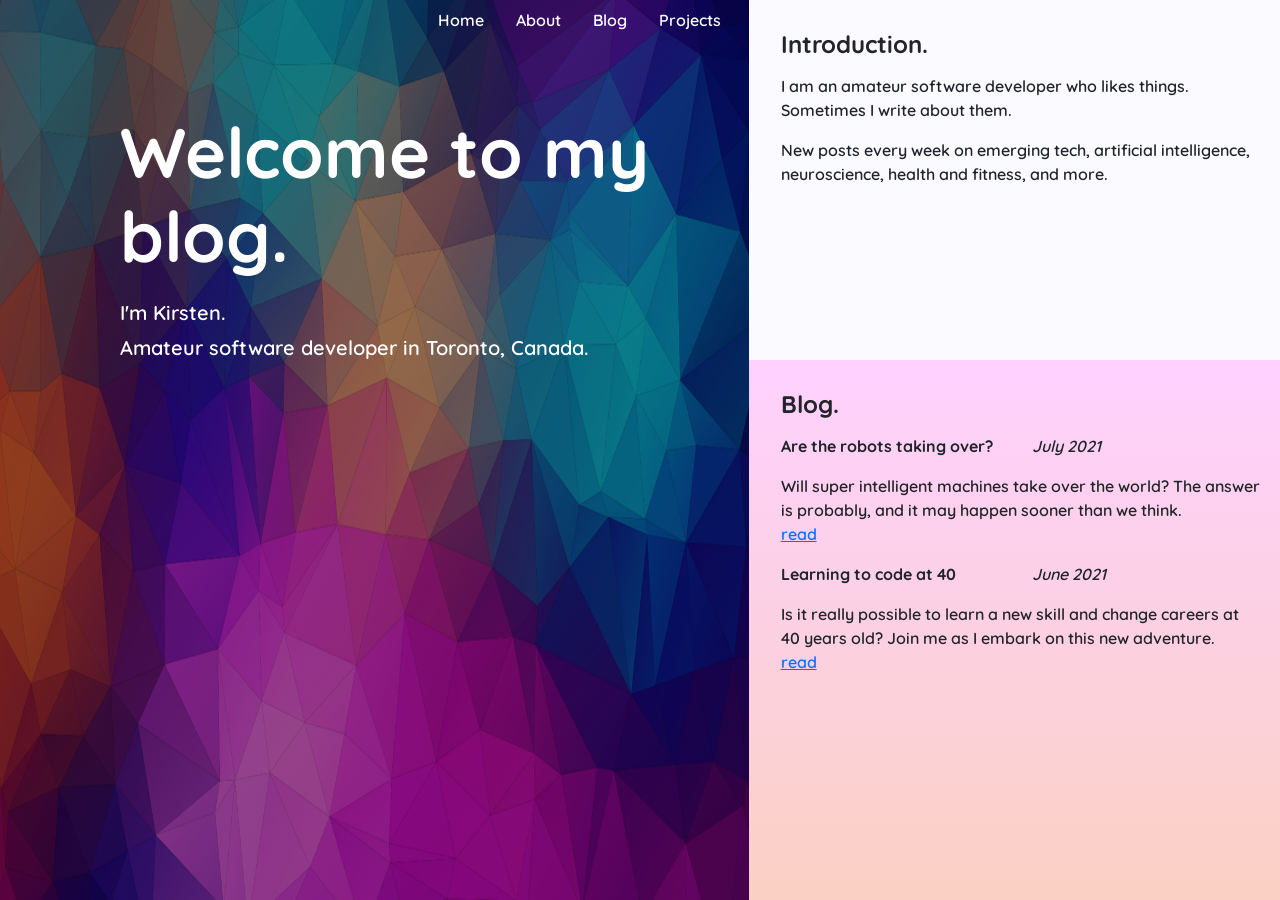
<file: index.html>
<!DOCTYPE html>
<html lang="en">

<head>
  <meta charset="utf-8"/>
  <meta name="viewport" content="width=device-width, initial-scale=1"/>
  <title>Kirsten Clem</title>
  <link rel="stylesheet" href="https://cdn.jsdelivr.net/npm/bootstrap@5.1.0/dist/css/bootstrap.min.css" integrity="sha384-KyZXEAg3QhqLMpG8r+8fhAXLRk2vvoC2f3B09zVXn8CA5QIVfZOJ3BCsw2P0p/We" crossorigin="anonymous">
  <link href="https://fonts.googleapis.com/css2?family=Quicksand:wght@300&display=swap" rel="stylesheet">
  <link rel="stylesheet" href="stylesheet-hw1.css" />
</head>

<body>
<div class="container-fluid p-0 h-100">
  <div class="row h-100">
    <!-- left column, intro, w/ background image-->
    <div class="col-7 left">
      <div class="nav justify-content-end">
        <a class="nav-link active" href="index.html">Home</a>
        <a class="nav-link" href="about.html" >About</a>
        <a class="nav-link" href="blog.html"> Blog</a>
        <a class="nav-link" href="projects.html"> Projects</a>
      </div>
      <div class="welcome">
        <h1 class="heading">Welcome to my blog.</h1>
        <p class="name">I'm Kirsten.</p>
        <p class="title">Amateur software developer in Toronto, Canada.</p>
      </div>
    </div>
    <!--right column, split in two. top is short bio, bottom is blog posts-->
    <div class="col-5">
      <div class="row h-40">
        <div class="col topright">
          <div class="intro">
            <h4>Introduction.</h4>
            <p>I am an amateur software developer who likes things. Sometimes I write about them. 
            <p>New posts every week on emerging tech, artificial intelligence, neuroscience, health and fitness, and more.</p>       
          </div>
        </div>
      </div>
      <div class="row h-60">
        <div class="col btmright">
          <div class="blog">
            <h4>Blog.</h4>
            <div class="row">
              <div class="col">
                <p><strong>Are the robots taking over?</strong></p>
              </div>
              <div class="col">
                <p><em>July 2021</em></p>
              </div>
            </div>    
            <div class="row">
              <div class="col">
              <p>Will super intelligent machines take over the world? The answer is probably, and it may happen sooner than we think.<br>
              <a href="blog.html">read</a></p>
              </div>
            </div>  
            
            <div class="row">
              <div class="col">
                <p><strong>Learning to code at 40</strong></p>
              </div>
              <div class="col">
                <p><em>June 2021</em></p>
              </div>
            </div>    
            <div class="row">
              <div class="col">
                <p>Is it really possible to learn a new skill and change careers at 40 years old? Join me as I embark on this new adventure.<br>
                <a href="blog.html">read</a></p>
              </div>
            </div>    
          </div>
        </div>
      </div>
    </div>
  </div>    
</div>
</body>
</html>
</file>
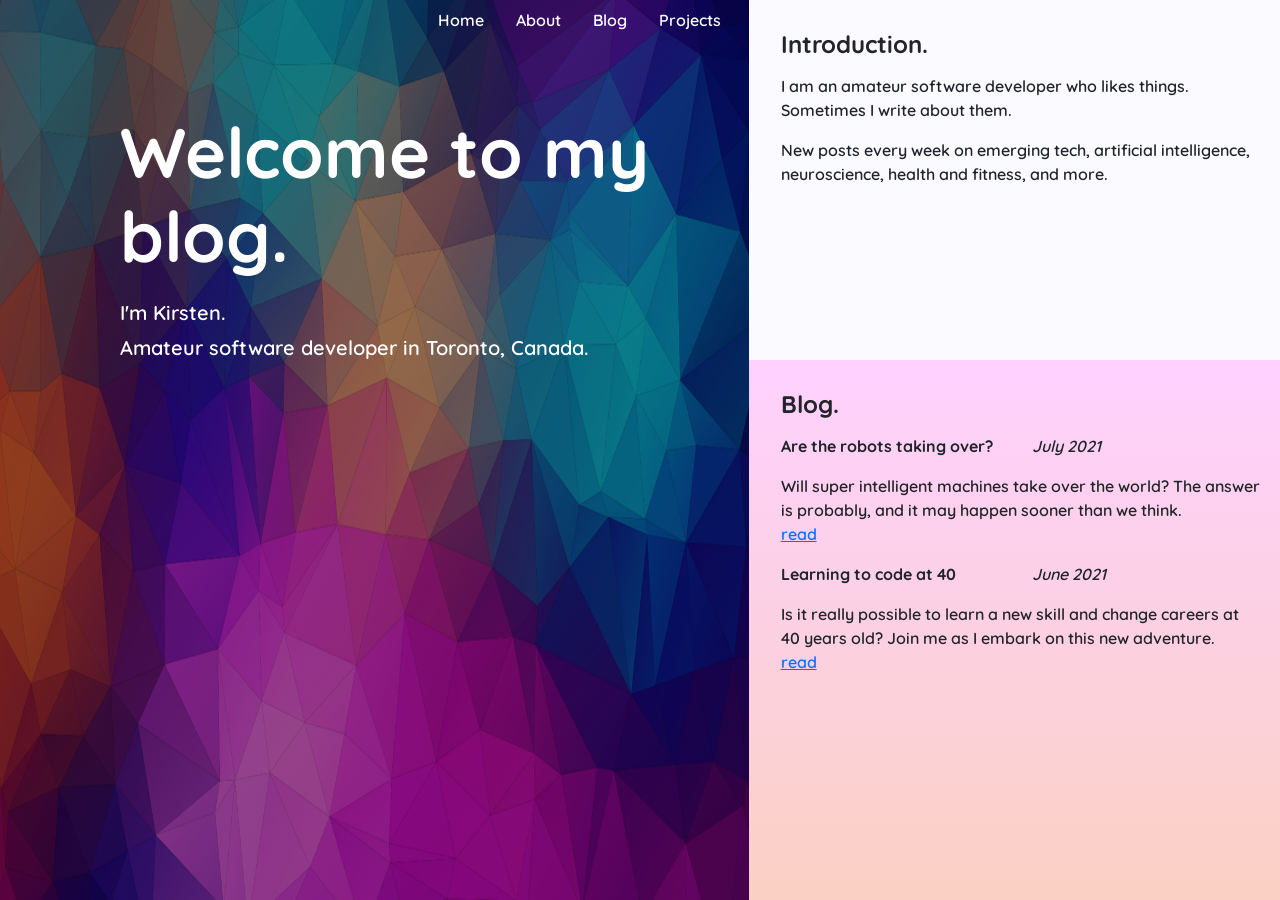
<file: docs/index.html>
<!DOCTYPE html>
<html lang="en">

<head>
  <meta charset="utf-8"/>
  <meta name="viewport" content="width=device-width, initial-scale=1"/>
  <title>Kirsten Clem</title>
  <link rel="stylesheet" href="https://cdn.jsdelivr.net/npm/bootstrap@5.1.0/dist/css/bootstrap.min.css" integrity="sha384-KyZXEAg3QhqLMpG8r+8fhAXLRk2vvoC2f3B09zVXn8CA5QIVfZOJ3BCsw2P0p/We" crossorigin="anonymous">
  <link href="https://fonts.googleapis.com/css2?family=Quicksand:wght@300&display=swap" rel="stylesheet">
  <link rel="stylesheet" href="css/stylesheet-hw1.css" />
</head>

<body>
<div class="container-fluid p-0 h-100">
  <div class="row h-100">
    <!-- left column, intro, w/ background image-->
    <div class="col-7 left">
      <div class="nav justify-content-end">
        <a class="nav-link active" href="index.html">Home</a>
        <a class="nav-link" href="about.html" >About</a>
        <a class="nav-link" href="blog.html"> Blog</a>
        <a class="nav-link" href="projects.html"> Projects</a>
      </div>
<div class="welcome">
        <h1 class="heading">Welcome to my blog.</h1>
        <p class="name">I'm Kirsten.</p>
        <p class="title">Amateur software developer in Toronto, Canada.</p>
      </div>
    </div>
    <!--right column, split in two. top is short bio, bottom is blog posts-->
    <div class="col-5">
      <div class="row h-40">
        <div class="col topright">
          <div class="intro">
            <h4>Introduction.</h4>
            <p>I am an amateur software developer who likes things. Sometimes I write about them. 
            <p>New posts every week on emerging tech, artificial intelligence, neuroscience, health and fitness, and more.</p>       
          </div>
        </div>
      </div>
      <div class="row h-60">
        <div class="col btmright">
          <div class="blog">
            <h4>Blog.</h4>
            <div class="row">
              <div class="col">
                <p><strong>Are the robots taking over?</strong></p>
              </div>
              <div class="col">
                <p><em>July 2021</em></p>
              </div>
            </div>    
            <div class="row">
              <div class="col">
              <p>Will super intelligent machines take over the world? The answer is probably, and it may happen sooner than we think.<br>
              <a href="blog.html">read</a></p>
              </div>
            </div>  
            
            <div class="row">
              <div class="col">
                <p><strong>Learning to code at 40</strong></p>
              </div>
              <div class="col">
                <p><em>June 2021</em></p>
              </div>
            </div>    
            <div class="row">
              <div class="col">
                <p>Is it really possible to learn a new skill and change careers at 40 years old? Join me as I embark on this new adventure.<br>
                <a href="blog.html">read</a></p>
              </div>
            </div>    
          </div>
        </div>
      </div>
    </div>
  </div>    
</div>
</body>
</html>
</file>
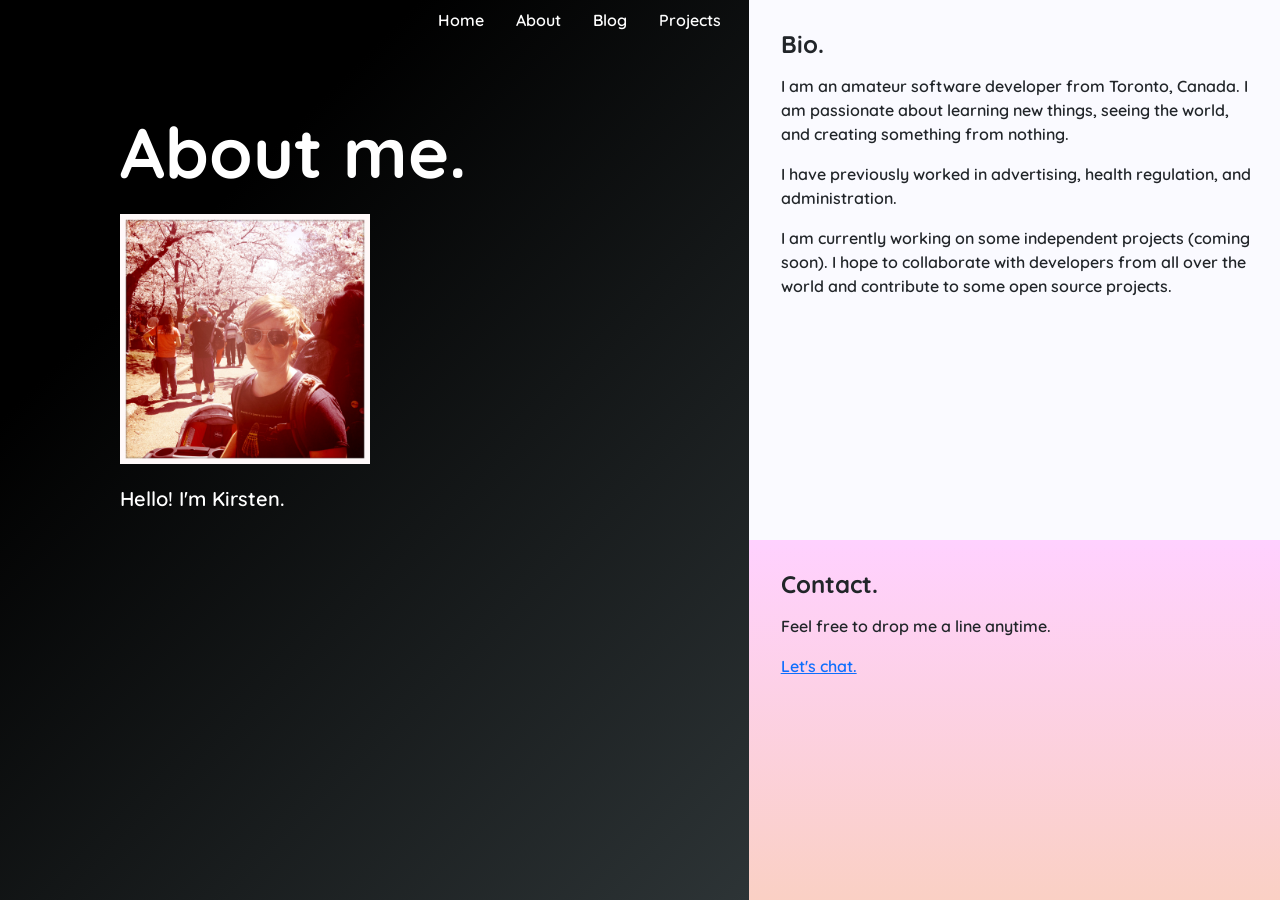
<file: about.html>
<!DOCTYPE html>
<html lang="en">

<head>
  <meta charset="utf-8"/>
  <meta name="viewport" content="width=device-width, initial-scale=1"/>
  <title>Kirsten Clem</title>
  <link rel="stylesheet" href="https://cdn.jsdelivr.net/npm/bootstrap@5.1.0/dist/css/bootstrap.min.css" integrity="sha384-KyZXEAg3QhqLMpG8r+8fhAXLRk2vvoC2f3B09zVXn8CA5QIVfZOJ3BCsw2P0p/We" crossorigin="anonymous">
  <link href="https://fonts.googleapis.com/css2?family=Quicksand:wght@300&display=swap" rel="stylesheet">
  <link rel="stylesheet" href="stylesheet-hw1.css" />
</head>

<body>
<div class="container-fluid p-0 h-100">
  <div class="row h-100">
    <div class="col-7 left-about">
      <div class="nav justify-content-end">
        <a class="nav-link active" href="index.html">Home</a>
        <a class="nav-link" href="about.html" >About</a>
        <a class="nav-link" href="blog.html"> Blog</a>
        <a class="nav-link" href="projects.html"> Projects</a>
      </div>
      <div class="welcome">
        <h1 class="heading">About me.</h1>
        <img src="images/kiri-cherry-blossoms.jpg" class="img-fluid profile-pic" />
        <p class="name">Hello! I'm Kirsten.</p> 
      </div>
    </div>

    <div class="col-5">
      <div class="row h-60">
        <div class="col topright">
          <div class="intro">
            <h4>Bio.</h4>
            <p>I am an amateur software developer from Toronto, Canada. I am passionate about learning new things, seeing the world, and creating something from nothing. 
            <p>I have previously worked in advertising, health regulation, and administration.</p>
            <p>I am currently working on some independent projects (coming soon). I hope to collaborate with developers from all over the world and contribute to some open source projects.</p>       
          </div>
        </div>
      </div>
      <div class="row h-40">
        <div class="col btmright">
          <div class="intro">
            <h4>Contact.</h4>
            <p>Feel free to drop me a line anytime.</p> 
            <p><a href="mailto:kirsten.clemmensen@example.com">Let's chat.</a></p>
          </div>
        </div>
      </div>
    </div>
  </div>    
</div>
</body>
</html>
</file>
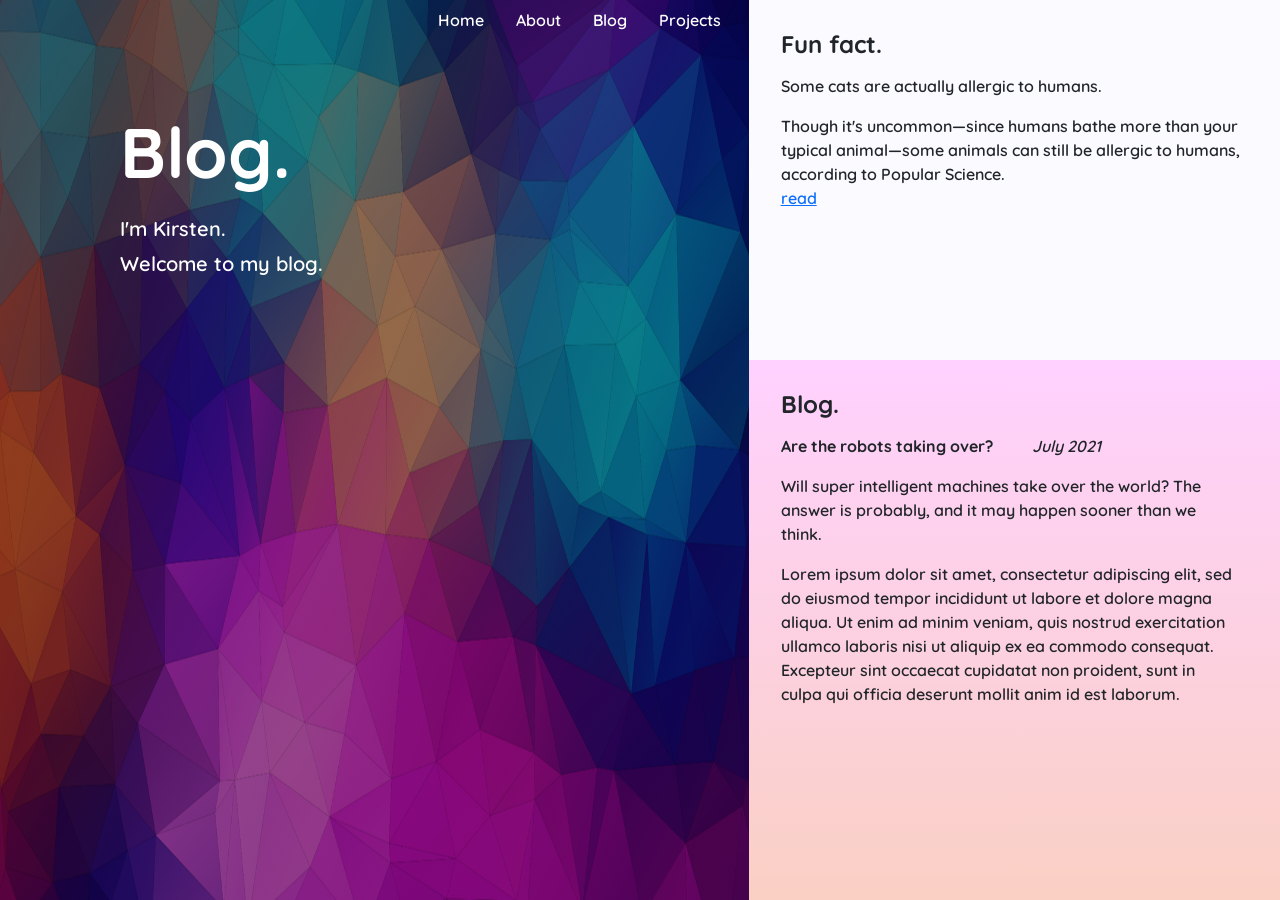
<file: blog.html>
<!DOCTYPE html>
<html lang="en">

<head>
  <meta charset="utf-8"/>
  <meta name="viewport" content="width=device-width, initial-scale=1"/>
  <title>Kirsten Clem</title>
  <link rel="stylesheet" href="https://cdn.jsdelivr.net/npm/bootstrap@5.1.0/dist/css/bootstrap.min.css" integrity="sha384-KyZXEAg3QhqLMpG8r+8fhAXLRk2vvoC2f3B09zVXn8CA5QIVfZOJ3BCsw2P0p/We" crossorigin="anonymous">
  <link href="https://fonts.googleapis.com/css2?family=Quicksand:wght@300&display=swap" rel="stylesheet">
  <link rel="stylesheet" href="stylesheet-hw1.css" />
</head>

<body>
<div class="container-fluid p-0 h-100">
  <div class="row h-100">
    <div class="col-7 left">
      <div class="nav justify-content-end">
        <a class="nav-link active" href="index.html">Home</a>
        <a class="nav-link" href="about.html" >About</a>
        <a class="nav-link" href="blog.html"> Blog</a>
        <a class="nav-link" href="projects.html"> Projects</a>
      </div>
      <div class="welcome">
        <h1 class="heading">Blog.</h1>
        <p class="name">I'm Kirsten.</p>
        <p class="title">Welcome to my blog.</p>
      </div>
    </div>
    <div class="col-5">
      <div class="row h-40">
        <div class="col topright">
          <div class="intro">
            <h4>Fun fact.</h4>
            <p>Some cats are actually allergic to humans.</p> 
            <p>Though it's uncommon—since humans bathe more than your typical animal—some animals can still be allergic to humans, according to Popular Science.<br>
            <a href="https://www.popsci.com/science/article/2011-07/fyi-why-my-cat-so-sneezy/" target="_blank">read</a></p>       
          </div>
        </div>
      </div>
      <div class="row h-60">
        <div class="col btmright">
          <div class="blog">
            <h4>Blog.</h4>
          <div class="row">
            <div class="col">
              <p><strong>Are the robots taking over?</strong></p>
            </div>
            <div class="col">
              <p><em>July 2021</em></p>
            </div>
            <div class="row">
              <div class="col">
                <p>Will super intelligent machines take over the world? The answer is probably, and it may happen sooner than we think.</p>
                <p>Lorem ipsum dolor sit amet, consectetur adipiscing elit, sed do eiusmod tempor incididunt ut labore et dolore magna aliqua. 
                  Ut enim ad minim veniam, quis nostrud exercitation ullamco laboris nisi ut aliquip ex ea commodo consequat. 
                  Excepteur sint occaecat cupidatat non proident, sunt in culpa qui officia deserunt mollit anim id est laborum.</p>
              </div>
            </div>
          </div>      
        </div>
      </div>
    </div>
  </div>    
</div>
</body>
</html>
</file>
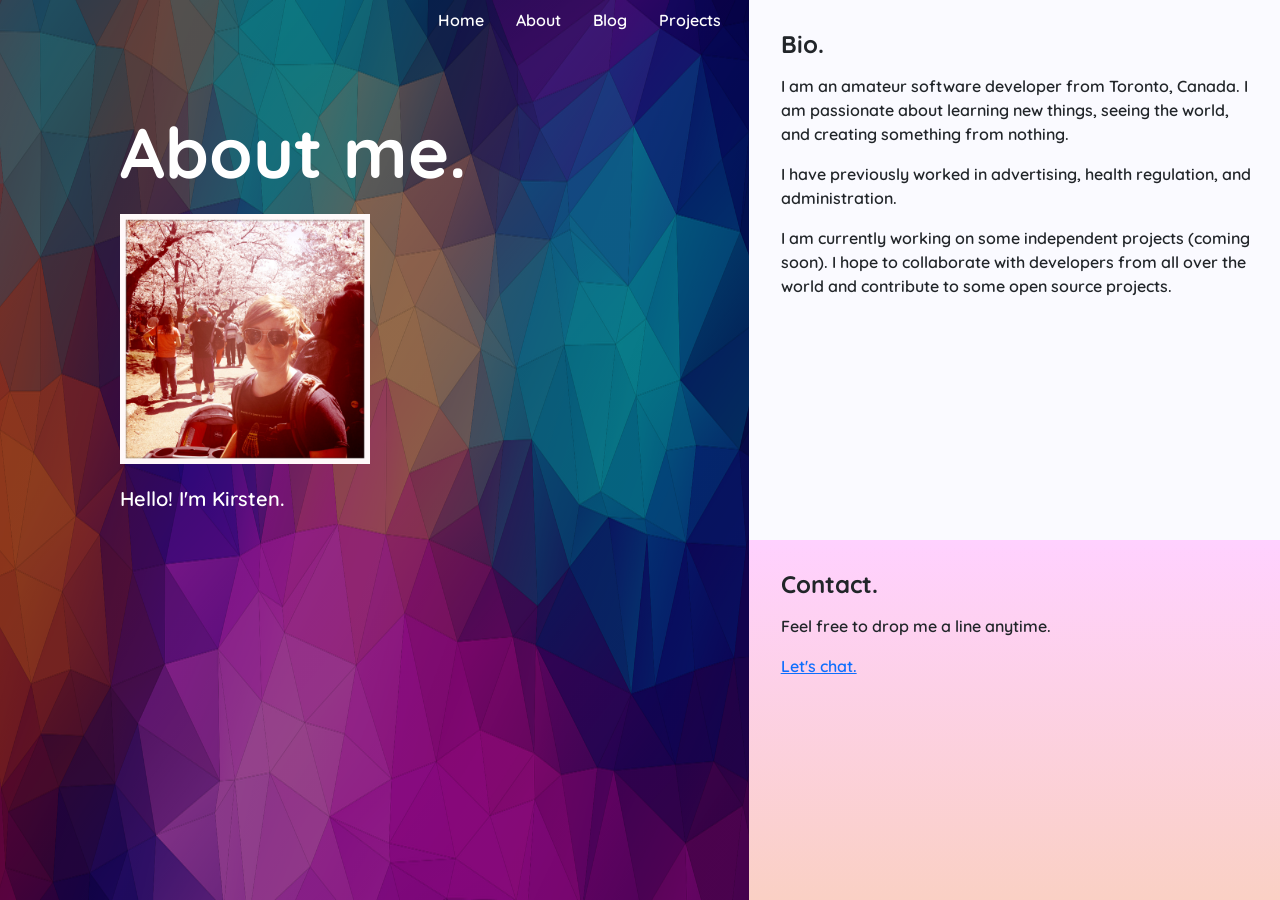
<file: docs/about.html>
<!DOCTYPE html>
<html lang="en">

<head>
  <meta charset="utf-8"/>
  <meta name="viewport" content="width=device-width, initial-scale=1"/>
  <title>Kirsten Clem</title>
  <link rel="stylesheet" href="https://cdn.jsdelivr.net/npm/bootstrap@5.1.0/dist/css/bootstrap.min.css" integrity="sha384-KyZXEAg3QhqLMpG8r+8fhAXLRk2vvoC2f3B09zVXn8CA5QIVfZOJ3BCsw2P0p/We" crossorigin="anonymous">
  <link href="https://fonts.googleapis.com/css2?family=Quicksand:wght@300&display=swap" rel="stylesheet">
  <link rel="stylesheet" href="css/stylesheet-hw1.css" />
</head>

<body>
<div class="container-fluid p-0 h-100">
  <div class="row h-100">
    <!-- left column, intro, w/ background image-->
    <div class="col-7 left">
      <div class="nav justify-content-end">
        <a class="nav-link active" href="index.html">Home</a>
        <a class="nav-link" href="about.html" >About</a>
        <a class="nav-link" href="blog.html"> Blog</a>
        <a class="nav-link" href="projects.html"> Projects</a>
      </div>
<div class="welcome">
        <h1 class="heading">About me.</h1>
        <img src="images/kiri-cherry-blossoms.jpg" class="img-fluid profile-pic" />
        <p class="name">Hello! I'm Kirsten.</p> 
      </div>
    </div>

    <div class="col-5">
      <div class="row h-60">
        <div class="col topright">
          <div class="intro">
            <h4>Bio.</h4>
            <p>I am an amateur software developer from Toronto, Canada. I am passionate about learning new things, seeing the world, and creating something from nothing. 
            <p>I have previously worked in advertising, health regulation, and administration.</p>
            <p>I am currently working on some independent projects (coming soon). I hope to collaborate with developers from all over the world and contribute to some open source projects.</p>       
          </div>
        </div>
      </div>
      <div class="row h-40">
        <div class="col btmright">
          <div class="intro">
            <h4>Contact.</h4>
            <p>Feel free to drop me a line anytime.</p> 
            <p><a href="mailto:kirsten.clemmensen@example.com">Let's chat.</a></p>
          </div>
        </div>
      </div>
    </div>
  </div>    
</div>
</body>
</html>
</file>
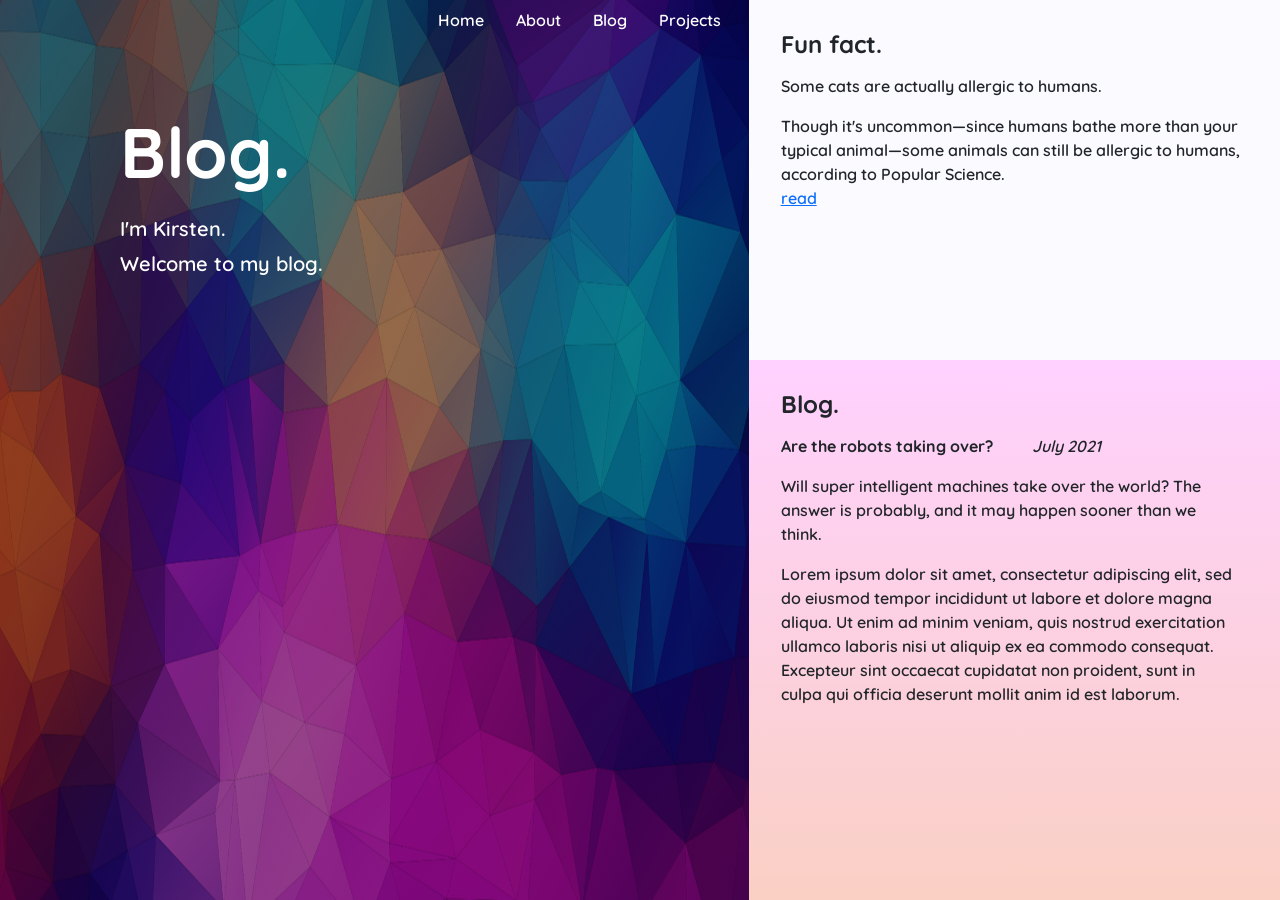
<file: docs/blog.html>
<!DOCTYPE html>
<html lang="en">

<head>
  <meta charset="utf-8"/>
  <meta name="viewport" content="width=device-width, initial-scale=1"/>
  <title>Kirsten Clem</title>
  <link rel="stylesheet" href="https://cdn.jsdelivr.net/npm/bootstrap@5.1.0/dist/css/bootstrap.min.css" integrity="sha384-KyZXEAg3QhqLMpG8r+8fhAXLRk2vvoC2f3B09zVXn8CA5QIVfZOJ3BCsw2P0p/We" crossorigin="anonymous">
  <link href="https://fonts.googleapis.com/css2?family=Quicksand:wght@300&display=swap" rel="stylesheet">
  <link rel="stylesheet" href="css/stylesheet-hw1.css" />
</head>

<body>
<div class="container-fluid p-0 h-100">
  <div class="row h-100">
    <!-- left column, intro, w/ background image-->
    <div class="col-7 left">
      <div class="nav justify-content-end">
        <a class="nav-link active" href="index.html">Home</a>
        <a class="nav-link" href="about.html" >About</a>
        <a class="nav-link" href="blog.html"> Blog</a>
        <a class="nav-link" href="projects.html"> Projects</a>
      </div>
<div class="welcome">
        <h1 class="heading">Blog.</h1>
        <p class="name">I'm Kirsten.</p>
        <p class="title">Welcome to my blog.</p>
      </div>
    </div>
    <div class="col-5">
      <div class="row h-40">
        <div class="col topright">
          <div class="intro">
            <h4>Fun fact.</h4>
            <p>Some cats are actually allergic to humans.</p> 
            <p>Though it's uncommon—since humans bathe more than your typical animal—some animals can still be allergic to humans, according to Popular Science.<br>
            <a href="https://www.popsci.com/science/article/2011-07/fyi-why-my-cat-so-sneezy/" target="_blank">read</a></p>       
          </div>
        </div>
      </div>
      <div class="row h-60">
        <div class="col btmright">
          <div class="blog">
            <h4>Blog.</h4>
          <div class="row">
            <div class="col">
              <p><strong>Are the robots taking over?</strong></p>
            </div>
            <div class="col">
              <p><em>July 2021</em></p>
            </div>
            <div class="row">
              <div class="col">
                <p>Will super intelligent machines take over the world? The answer is probably, and it may happen sooner than we think.</p>
                <p>Lorem ipsum dolor sit amet, consectetur adipiscing elit, sed do eiusmod tempor incididunt ut labore et dolore magna aliqua. 
                  Ut enim ad minim veniam, quis nostrud exercitation ullamco laboris nisi ut aliquip ex ea commodo consequat. 
                  Excepteur sint occaecat cupidatat non proident, sunt in culpa qui officia deserunt mollit anim id est laborum.</p>
              </div>
            </div>
          </div>      
        </div>
      </div>
    </div>
  </div>    
</div>
</body>
</html>
</file>
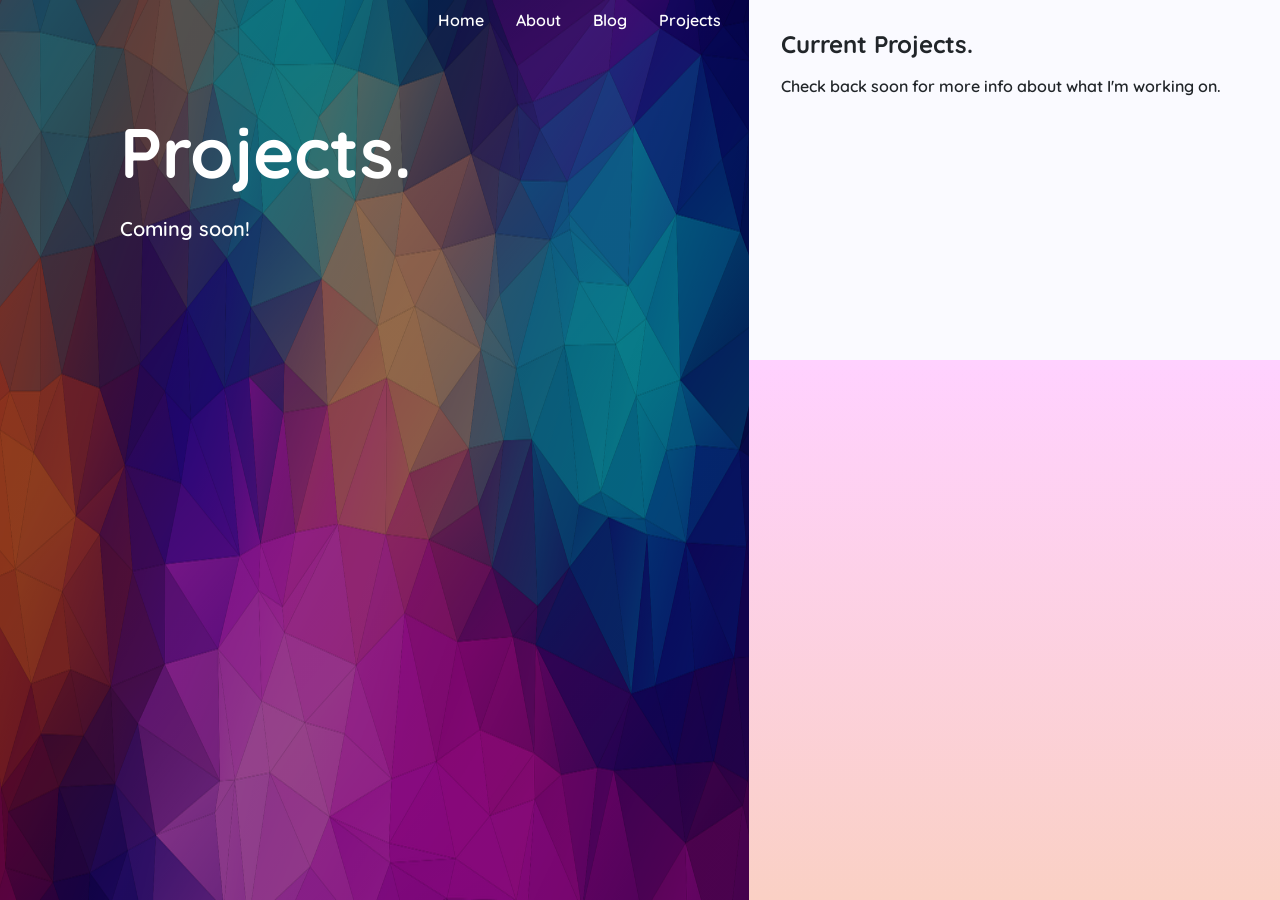
<file: docs/projects.html>
<!DOCTYPE html>
<html lang="en">

<head>
  <meta charset="utf-8"/>
  <meta name="viewport" content="width=device-width, initial-scale=1"/>
  <title>Kirsten Clem</title>
  <link rel="stylesheet" href="https://cdn.jsdelivr.net/npm/bootstrap@5.1.0/dist/css/bootstrap.min.css" integrity="sha384-KyZXEAg3QhqLMpG8r+8fhAXLRk2vvoC2f3B09zVXn8CA5QIVfZOJ3BCsw2P0p/We" crossorigin="anonymous">
  <link href="https://fonts.googleapis.com/css2?family=Quicksand:wght@300&display=swap" rel="stylesheet">
  <link rel="stylesheet" href="css/stylesheet-hw1.css" />
</head>

<body>
<div class="container-fluid p-0 h-100">
  <div class="row h-100">
    <!-- left column, intro, w/ background image-->
    <div class="col-7 left">
      <div class="nav justify-content-end">
        <a class="nav-link active" href="index.html">Home</a>
        <a class="nav-link" href="about.html" >About</a>
        <a class="nav-link" href="blog.html"> Blog</a>
        <a class="nav-link" href="projects.html"> Projects</a>
      </div>
<div class="welcome">
                <h1 class="heading">Projects.</h1>
                <p class="name">Coming soon!</p>
            </div>
        </div>
        <div class="col-5">
            <div class="row h-40">
                <div class="col topright">
                    <div class="intro">
                        <h4>Current Projects.</h4>
                        <p>Check back soon for more info about what I'm working on.</p> 
                    </div>
                </div>
            </div>
            <div class="row h-60">
                <div class="col btmright">
                </div>
            </div>
        </div>
    </div>
</div>
</body>
</html>
</file>
<file: stylesheet-hw1.css>
html,body {
    height: 100%;
    font-family: 'Quicksand', sans-serif;
    font-weight: 600;
} 

h1,h4 {
    font-weight: bold;
}

h4 {
    margin-bottom: 15px;
}

.left {
    background-color: black;
    background-image: 
    
    linear-gradient(
      rgba(0, 0, 0, 0.4), 
      rgba(0, 0, 0, 0.4)
    ),
    url(images/triangles-1430105_1280.png);
    
    background-repeat: no-repeat;
    background-size: 100% 100%; 
}

.left-about {
    background-color: black;
    background-color: #2d3436;
    background-image: linear-gradient(315deg, #2d3436 0%, #000000 74%);
}
.topright {
    background-color: rgb(250, 250, 255);
}

.btmright {
    background-color: rgb(219, 184, 145);
    background-image: linear-gradient(to top, #fad0c4 0%, #ffd1ff 100%);
}

.h-60 {
    height: 60%;
}

.h-40 {
    height: 40%;
}

.welcome {
    margin-left: 120px;
    margin-top: 70px;
    color: white;
}

.heading {
    margin-bottom: 20px;
    font-size: 70px;
    font-family: 'Quicksand', sans-serif;
    font-weight: bold;
}

.name {
    margin-bottom: 5px;
}

.name,.title {
    font-size: 20px;
}

.intro,.blog {
    padding: 20px;
    margin-top: 10px;
}

.nav-link {
    color: white;
}

.profile-pic {
    width: 250px;
    height: auto;
    padding-bottom: 20px;
}
</file>
<file: docs/css/stylesheet-hw1.css>
html,body {
    height: 100%;
    font-family: 'Quicksand', sans-serif;
    font-weight: 600;
} 

h1,h4 {
    font-weight: bold;
}

h4 {
    margin-bottom: 15px;
}

.left {
    background-color: black;
    background-image: 
    
    linear-gradient(
      rgba(0, 0, 0, 0.4), 
      rgba(0, 0, 0, 0.4)
    ),
    url(../images/triangles-1430105_1280.png);
    
    background-repeat: no-repeat;
    background-size: 100% 100%; 
}

.left-about {
    background-color: black;
    background-color: #2d3436;
    background-image: linear-gradient(315deg, #2d3436 0%, #000000 74%);
}
.topright {
    background-color: rgb(250, 250, 255);
}

.btmright {
    background-color: rgb(219, 184, 145);
    background-image: linear-gradient(to top, #fad0c4 0%, #ffd1ff 100%);
}

.h-60 {
    height: 60%;
}

.h-40 {
    height: 40%;
}

.welcome {
    margin-left: 120px;
    margin-top: 70px;
    color: white;
}

.heading {
    margin-bottom: 20px;
    font-size: 70px;
    font-family: 'Quicksand', sans-serif;
    font-weight: bold;
}

.name {
    margin-bottom: 5px;
}

.name,.title {
    font-size: 20px;
}

.intro,.blog {
    padding: 20px;
    margin-top: 10px;
}

.nav-link {
    color: white;
}

.profile-pic {
    width: 250px;
    height: auto;
    padding-bottom: 20px;
}
</file>
